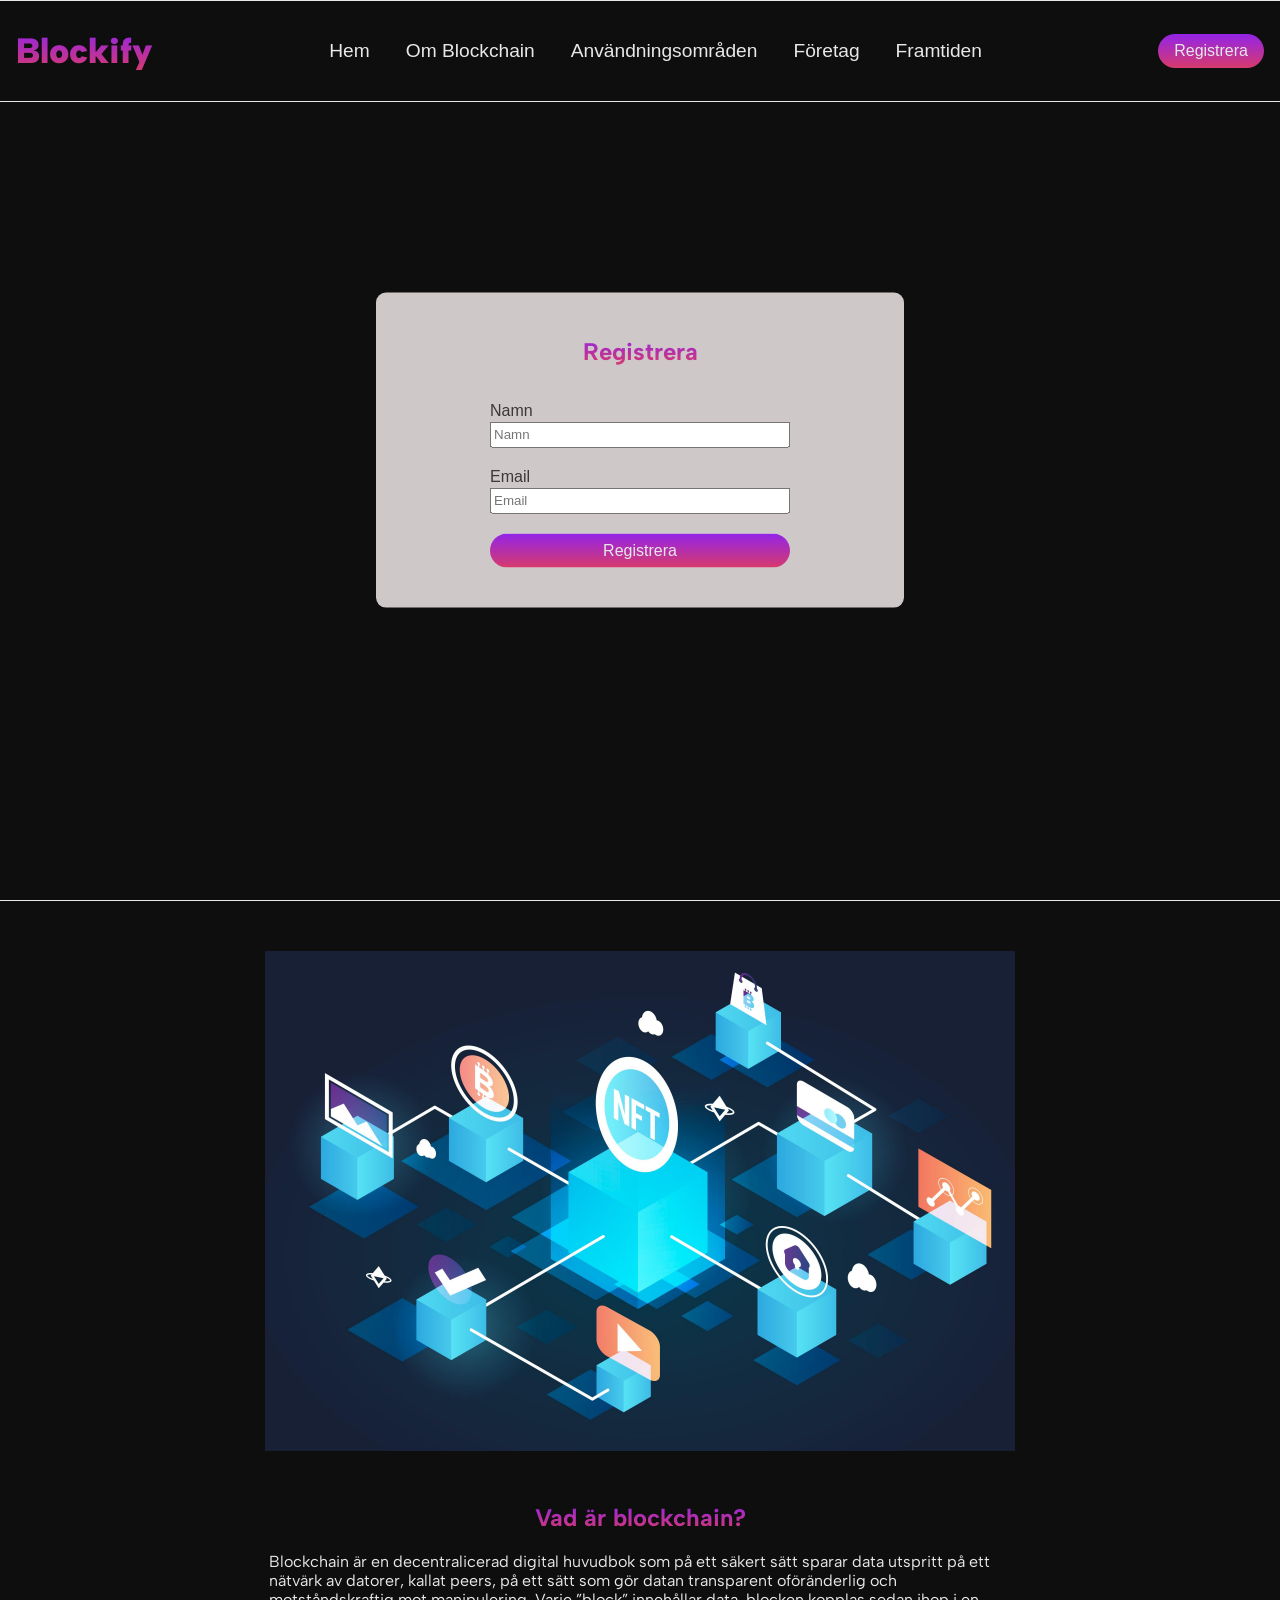
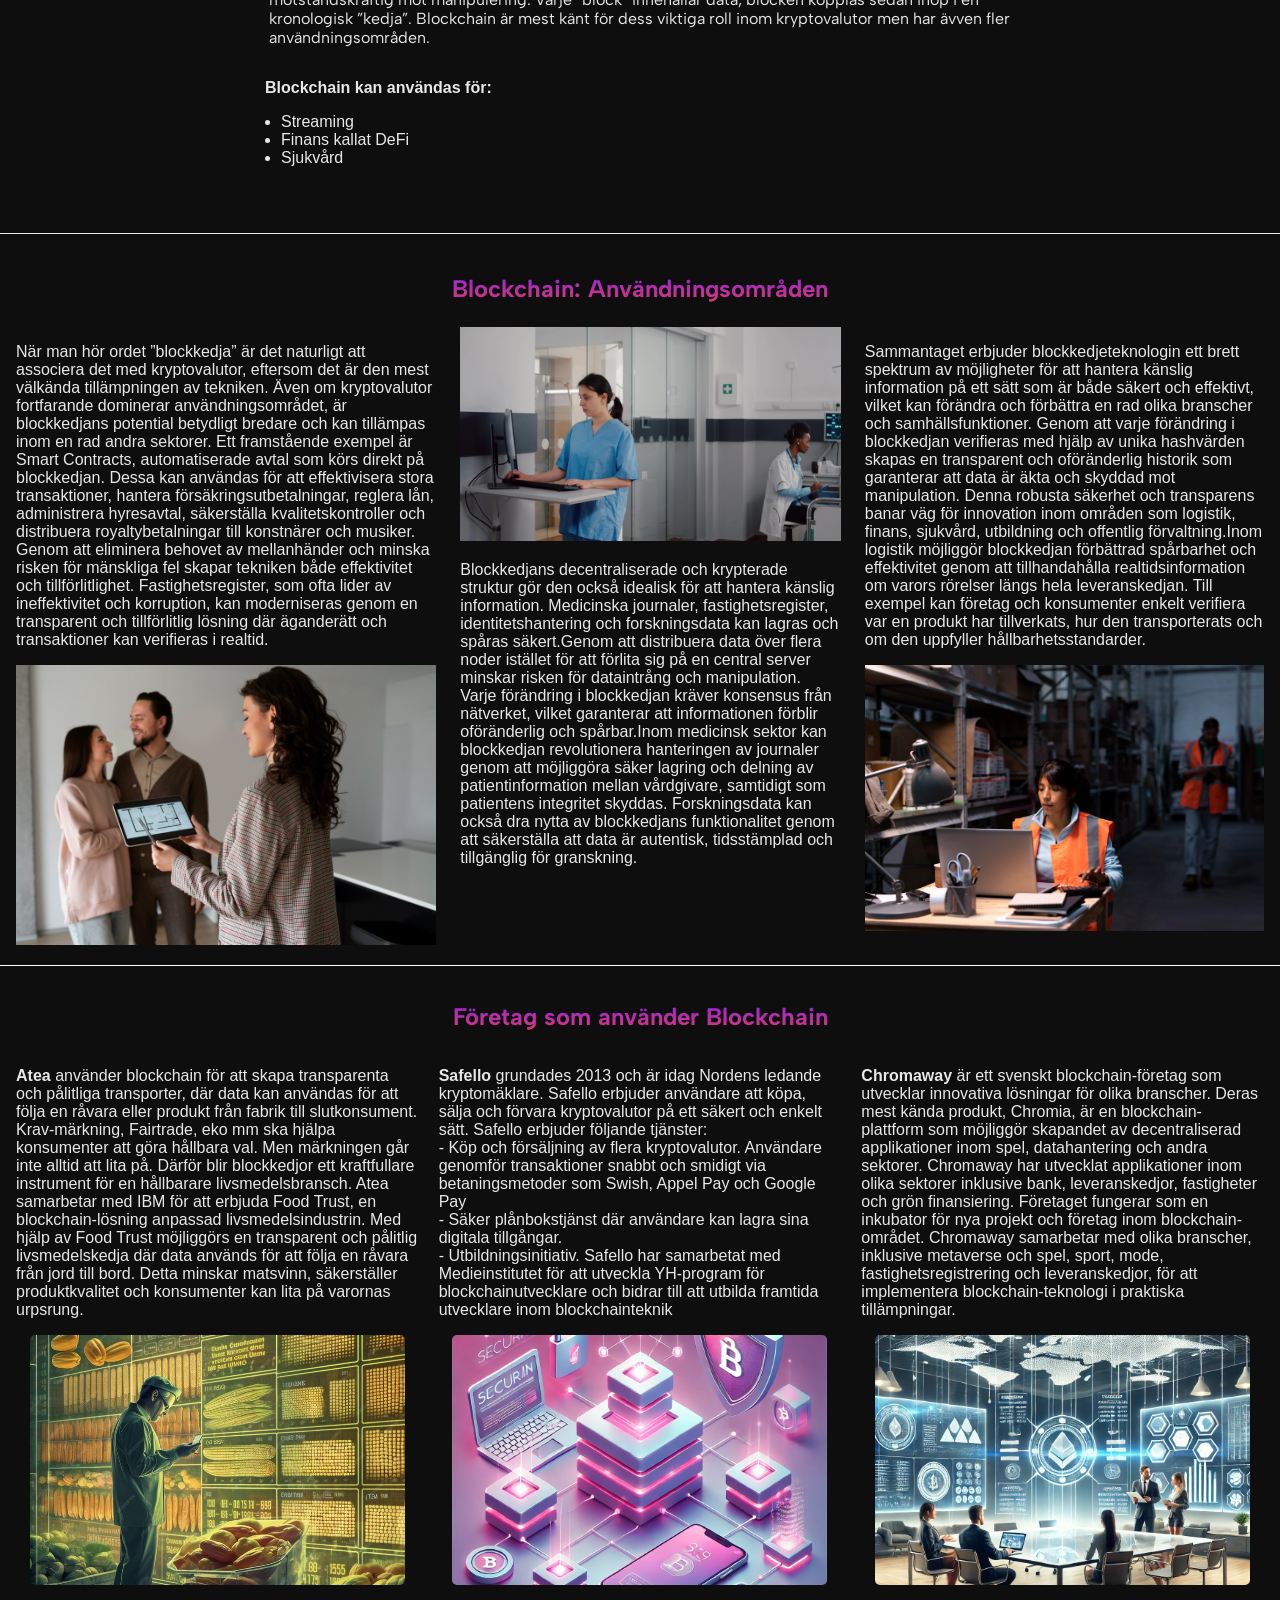
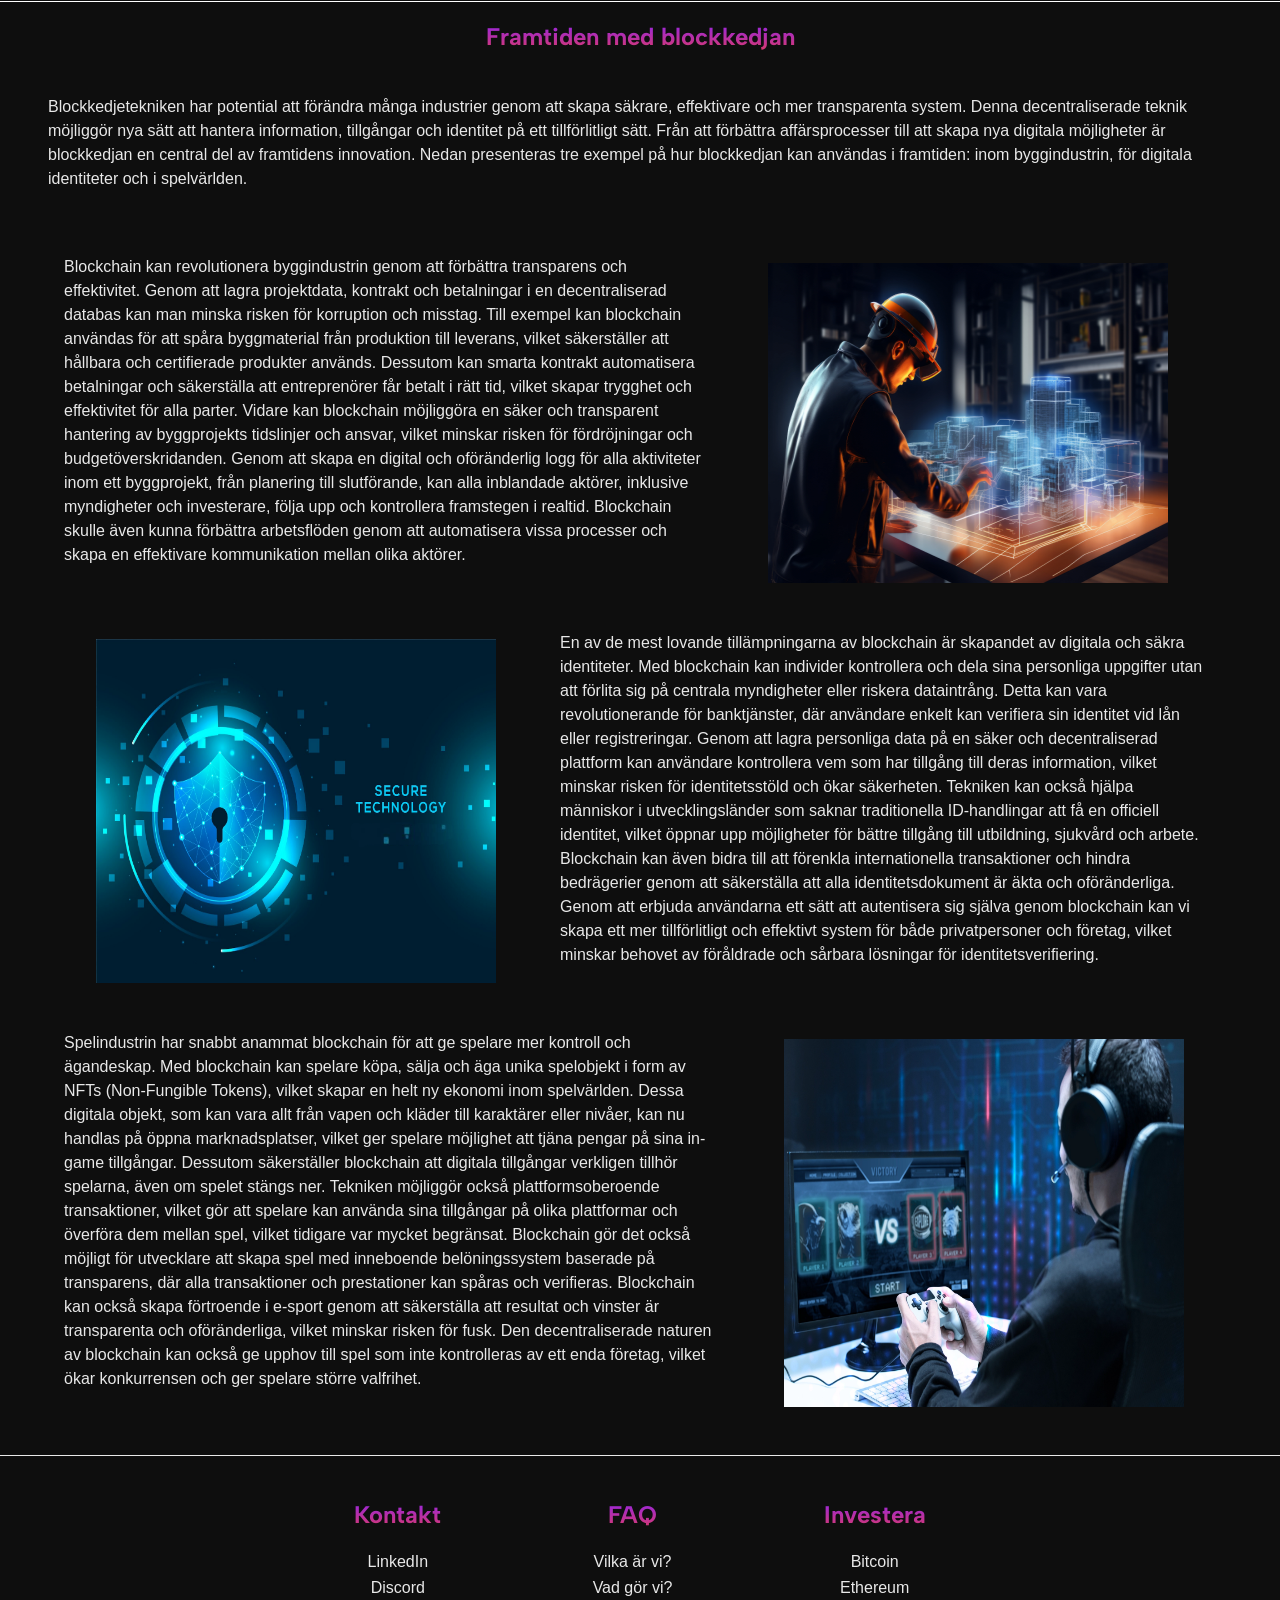
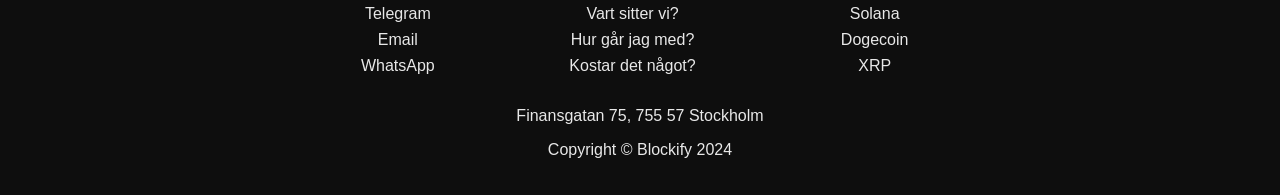
<file: index.html>
<!DOCTYPE html>
<html lang="sv">
  <head>
    <link rel="preconnect" href="https://fonts.googleapis.com" />
    <link rel="preconnect" href="https://fonts.gstatic.com" crossorigin />
    <link
      href="https://fonts.googleapis.com/css2?family=Albert+Sans:ital@0;1&display=swap"
      rel="stylesheet"
    />
    <meta charset="UTF-8" />
    <meta name="viewport">
    <title>Blockify</title>
    <link rel="stylesheet" href="CSS/style.css" />
  </head>
  <body>
    <header class="top">
      <nav>
        <div class="nav-wrapper">
          <h1>Blockify</h1>
          <ul class="nav-ul">
            <li class="nav-top">Hem</li>
            <li class="nav-intro-section">Om Blockchain</li>
            <li class="nav-usage-section">Användningsområden</li>
            <li class="nav-container">Företag</li>
            <li class="nav-future-section">Framtiden</li>
          </ul>
          <button class="nav-top" type="button">Registrera</button>
        </div>
      </nav>

      <section class="signup-form-parent">
        <h2 class="signup-heading">Registrera</h2>
        <form class="signup-form">
          <label class="signup-label" for="namn"
            ><span> Namn </span>
            <input name="namn" type="text" id="namn" placeholder="Namn"
          /></label>
          <label class="signup-label" for="email"
            ><span> Email </span>
            <input name="email" type="email" id="email" placeholder="Email"
          /></label>
          <button class="nav-top" type="submit">Registrera</button>
        </form>
      </section>
    </header>

    <main>
      <!-- Image from: https://www.freepik.com/free-vector/gradient-style-nft-concept_14064705.htm#fromView=search&page=1&position=28&uuid=7e52c27d-6ad4-4a2b-aae3-d9a4436852f5 -->
      <section class="intro-section">
        <div class="intro-wrapper">
          <img
            src="./assets/img/blockchain_illustration.jpg"
            alt="block som representerar olika produkter som blockchain kan anvnändas till."
            class="intro-img"
          />
          <div class="intro-text">
            <h2>Vad är blockchain?</h2>
            <p>
              Blockchain är en decentralicerad digital huvudbok som på ett
              säkert sätt sparar data utspritt på ett nätvärk av datorer, kallat
              peers, på ett sätt som gör datan transparent oföränderlig och
              motståndskraftig mot manipulering. Varje ”block” innehållar data,
              blocken kopplas sedan ihop i en kronologisk ”kedja”. Blockchain är
              mest känt för dess viktiga roll inom kryptovalutor men har ävven
              fler användningsområden.
            </p>
          </div>
          <div class="intro-ul-list">
            <strong>Blockchain kan användas för:</strong>
            <ul class="intro-ul">
              <li>Streaming</li>
              <li>Finans kallat DeFi</li>
              <li>Sjukvård</li>
            </ul>
          </div>
        </div>
      </section>

      <section class="usage-section">
        <div class="usage-heading">
          <h3>Blockchain: Användningsområden</h3>
        </div>

        <div class="usage-wrapper">
          <div class="usage-row">
            <p>
              När man hör ordet ”blockkedja” är det naturligt att associera det
              med kryptovalutor, eftersom det är den mest välkända tillämpningen
              av tekniken. Även om kryptovalutor fortfarande dominerar
              användningsområdet, är blockkedjans potential betydligt bredare
              och kan tillämpas inom en rad andra sektorer. Ett framstående
              exempel är Smart Contracts, automatiserade avtal som körs direkt
              på blockkedjan. Dessa kan användas för att effektivisera stora
              transaktioner, hantera försäkringsutbetalningar, reglera lån,
              administrera hyresavtal, säkerställa kvalitetskontroller och
              distribuera royaltybetalningar till konstnärer och musiker. Genom
              att eliminera behovet av mellanhänder och minska risken för
              mänskliga fel skapar tekniken både effektivitet och
              tillförlitlighet. Fastighetsregister, som ofta lider av
              ineffektivitet och korruption, kan moderniseras genom en
              transparent och tillförlitlig lösning där äganderätt och
              transaktioner kan verifieras i realtid.
            </p>
            <img
              src="assets/ellaimages/property.webp"
              alt="HTML tutorial"
              style="width: 550px; height: auto"
            />
          </div>

          <div class="usage-row">
            <img
              src="assets/ellaimages/medical.webp"
              alt="HTML tutorial"
              style="width: 550px; height: auto"
            />
            <p>
              Blockkedjans decentraliserade och krypterade struktur gör den
              också idealisk för att hantera känslig information. Medicinska
              journaler, fastighetsregister, identitetshantering och
              forskningsdata kan lagras och spåras säkert.Genom att distribuera
              data över flera noder istället för att förlita sig på en central
              server minskar risken för dataintrång och manipulation. Varje
              förändring i blockkedjan kräver konsensus från nätverket, vilket
              garanterar att informationen förblir oföränderlig och spårbar.Inom
              medicinsk sektor kan blockkedjan revolutionera hanteringen av
              journaler genom att möjliggöra säker lagring och delning av
              patientinformation mellan vårdgivare, samtidigt som patientens
              integritet skyddas. Forskningsdata kan också dra nytta av
              blockkedjans funktionalitet genom att säkerställa att data är
              autentisk, tidsstämplad och tillgänglig för granskning.
            </p>
          </div>

          <div class="usage-row">
            <p>
              Sammantaget erbjuder blockkedjeteknologin ett brett spektrum av
              möjligheter för att hantera känslig information på ett sätt som är
              både säkert och effektivt, vilket kan förändra och förbättra en
              rad olika branscher och samhällsfunktioner. Genom att varje
              förändring i blockkedjan verifieras med hjälp av unika hashvärden
              skapas en transparent och oföränderlig historik som garanterar att
              data är äkta och skyddad mot manipulation. Denna robusta säkerhet
              och transparens banar väg för innovation inom områden som
              logistik, finans, sjukvård, utbildning och offentlig
              förvaltning.Inom logistik möjliggör blockkedjan förbättrad
              spårbarhet och effektivitet genom att tillhandahålla
              realtidsinformation om varors rörelser längs hela leveranskedjan.
              Till exempel kan företag och konsumenter enkelt verifiera var en
              produkt har tillverkats, hur den transporterats och om den
              uppfyller hållbarhetsstandarder.
            </p>
            <img
              src="assets/ellaimages/warehouse.webp"
              alt="HTML tutorial"
              style="width: 550px; height: auto"
            />
          </div>
        </div>
      </section>

      <!--Företag-->
      <section class="container">
        <h2>Företag som använder Blockchain</h2>
        <div class="grid">
          <div class="item">
            <div class="text-box">
              <p>
                <strong>Atea</strong> använder blockchain för att skapa
                transparenta och pålitliga transporter, där data kan användas
                för att följa en råvara eller produkt från fabrik till
                slutkonsument. Krav-märkning, Fairtrade, eko mm ska hjälpa
                konsumenter att göra hållbara val. Men märkningen går inte
                alltid att lita på. Därför blir blockkedjor ett kraftfullare
                instrument för en hållbarare livsmedelsbransch. Atea samarbetar
                med IBM för att erbjuda Food Trust, en blockchain-lösning
                anpassad livsmedelsindustrin. Med hjälp av Food Trust möjliggörs
                en transparent och pålitlig livsmedelskedja där data används för
                att följa en råvara från jord till bord. Detta minskar matsvinn,
                säkerställer produktkvalitet och konsumenter kan lita på
                varornas urpsrung.
              </p>
            </div>
            <div class="image-box">
              <img
                src="assets/ritaimages/foodindustry.jpg"
                alt="Varans blockchain"
              />
            </div>
          </div>
          <div class="item">
            <div class="text-box">
              <p>
                <b>Safello</b> grundades 2013 och är idag Nordens ledande
                kryptomäklare. Safello erbjuder användare att köpa, sälja och
                förvara kryptovalutor på ett säkert och enkelt sätt. Safello
                erbjuder följande tjänster:<br />
                - Köp och försäljning av flera kryptovalutor. Användare genomför
                transaktioner snabbt och smidigt via betaningsmetoder som Swish,
                Appel Pay och Google Pay<br />
                - Säker plånbokstjänst där användare kan lagra sina digitala
                tillgångar.<br />
                - Utbildningsinitiativ. Safello har samarbetat med
                Medieinstitutet för att utveckla YH-program för
                blockchainutvecklare och bidrar till att utbilda framtida
                utvecklare inom blockchainteknik
              </p>
            </div>
            <div class="image-box">
              <img
                src="assets/ritaimages/blockchainwallet.webp"
                alt="Blockchain-plånbok"
              />
            </div>
          </div>
          <div class="item">
            <div class="text-box">
              <p>
                <b>Chromaway</b> är ett svenskt blockchain-företag som utvecklar
                innovativa lösningar för olika branscher. Deras mest kända
                produkt, Chromia, är en blockchain-plattform som möjliggör
                skapandet av decentraliserad applikationer inom spel,
                datahantering och andra sektorer. Chromaway har utvecklat
                applikationer inom olika sektorer inklusive bank,
                leveranskedjor, fastigheter och grön finansiering. Företaget
                fungerar som en inkubator för nya projekt och företag inom
                blockchain-området. Chromaway samarbetar med olika branscher,
                inklusive metaverse och spel, sport, mode,
                fastighetsregistrering och leveranskedjor, för att implementera
                blockchain-teknologi i praktiska tillämpningar.
              </p>
            </div>
            <div class="image-box">
              <img
                src="assets/ritaimages/foretag.webp"
                alt="Blockchainföretag"
              />
            </div>
          </div>
        </div>
      </section>

      <section class="future-section">
        <h2 class="rubrik-framtid">Framtiden med blockkedjan</h2>
        <p class="intro-framtid">
          Blockkedjetekniken har potential att förändra många industrier genom
          att skapa säkrare, effektivare och mer transparenta system. Denna
          decentraliserade teknik möjliggör nya sätt att hantera information,
          tillgångar och identitet på ett tillförlitligt sätt. Från att
          förbättra affärsprocesser till att skapa nya digitala möjligheter är
          blockkedjan en central del av framtidens innovation. Nedan presenteras
          tre exempel på hur blockkedjan kan användas i framtiden: inom
          byggindustrin, för digitala identiteter och i spelvärlden.
        </p>
        <article class="intro-framtid">
          <h2 class="visually-hidden">
            How to use blockchain in the construction industry
          </h2>
          <p class="text1">
            Blockchain kan revolutionera byggindustrin genom att förbättra
            transparens och effektivitet. Genom att lagra projektdata, kontrakt
            och betalningar i en decentraliserad databas kan man minska risken
            för korruption och misstag. Till exempel kan blockchain användas för
            att spåra byggmaterial från produktion till leverans, vilket
            säkerställer att hållbara och certifierade produkter används.
            Dessutom kan smarta kontrakt automatisera betalningar och
            säkerställa att entreprenörer får betalt i rätt tid, vilket skapar
            trygghet och effektivitet för alla parter. Vidare kan blockchain
            möjliggöra en säker och transparent hantering av byggprojekts
            tidslinjer och ansvar, vilket minskar risken för fördröjningar och
            budgetöverskridanden. Genom att skapa en digital och oföränderlig
            logg för alla aktiviteter inom ett byggprojekt, från planering till
            slutförande, kan alla inblandade aktörer, inklusive myndigheter och
            investerare, följa upp och kontrollera framstegen i realtid.
            Blockchain skulle även kunna förbättra arbetsflöden genom att
            automatisera vissa processer och skapa en effektivare kommunikation
            mellan olika aktörer.
          </p>
          <img
            class="construction"
            src="assets/niklasimages/construction.webp"
            alt="A construction worker is looking at a futuristic blueprint"
            width="400"
            height="250"
          />
        </article>

        <article class="intro-framtid">
          <h2 class="visually-hidden">Secure identity with blockchain</h2>
          <img
            class="security"
            src="assets/niklasimages/security.png"
            alt="A digital lock with the text secure technology"
            width="400"
            height="250"
          />
          <p class="text2">
            En av de mest lovande tillämpningarna av blockchain är skapandet av
            digitala och säkra identiteter. Med blockchain kan individer
            kontrollera och dela sina personliga uppgifter utan att förlita sig
            på centrala myndigheter eller riskera dataintrång. Detta kan vara
            revolutionerande för banktjänster, där användare enkelt kan
            verifiera sin identitet vid lån eller registreringar. Genom att
            lagra personliga data på en säker och decentraliserad plattform kan
            användare kontrollera vem som har tillgång till deras information,
            vilket minskar risken för identitetsstöld och ökar säkerheten.
            Tekniken kan också hjälpa människor i utvecklingsländer som saknar
            traditionella ID-handlingar att få en officiell identitet, vilket
            öppnar upp möjligheter för bättre tillgång till utbildning, sjukvård
            och arbete. Blockchain kan även bidra till att förenkla
            internationella transaktioner och hindra bedrägerier genom att
            säkerställa att alla identitetsdokument är äkta och oföränderliga.
            Genom att erbjuda användarna ett sätt att autentisera sig själva
            genom blockchain kan vi skapa ett mer tillförlitligt och effektivt
            system för både privatpersoner och företag, vilket minskar behovet
            av föråldrade och sårbara lösningar för identitetsverifiering.
          </p>
        </article>

        <article class="intro-framtid">
          <h2 class="visually-hidden">Gaming with blockchain technology</h2>
          <p class="text1">
            Spelindustrin har snabbt anammat blockchain för att ge spelare mer
            kontroll och ägandeskap. Med blockchain kan spelare köpa, sälja och
            äga unika spelobjekt i form av NFTs (Non-Fungible Tokens), vilket
            skapar en helt ny ekonomi inom spelvärlden. Dessa digitala objekt,
            som kan vara allt från vapen och kläder till karaktärer eller
            nivåer, kan nu handlas på öppna marknadsplatser, vilket ger spelare
            möjlighet att tjäna pengar på sina in-game tillgångar. Dessutom
            säkerställer blockchain att digitala tillgångar verkligen tillhör
            spelarna, även om spelet stängs ner. Tekniken möjliggör också
            plattformsoberoende transaktioner, vilket gör att spelare kan
            använda sina tillgångar på olika plattformar och överföra dem mellan
            spel, vilket tidigare var mycket begränsat. Blockchain gör det också
            möjligt för utvecklare att skapa spel med inneboende belöningssystem
            baserade på transparens, där alla transaktioner och prestationer kan
            spåras och verifieras. Blockchain kan också skapa förtroende i
            e-sport genom att säkerställa att resultat och vinster är
            transparenta och oföränderliga, vilket minskar risken för fusk. Den
            decentraliserade naturen av blockchain kan också ge upphov till spel
            som inte kontrolleras av ett enda företag, vilket ökar konkurrensen
            och ger spelare större valfrihet.
          </p>
          <img
            class="gaming"
            src="assets/niklasimages/gaming.webp"
            alt="A man with headphones playing a game in front of a screen"
            width="400"
            height="250"
          />
        </article>
        <!-- Image from: https://www.freepik.com/free-vector/gradient-style-nft-concept_14064705.htm#fromView=search&page=1&position=28&uuid=7e52c27d-6ad4-4a2b-aae3-d9a4436852f5 -->
      </section>
    </main>

    <footer>
      <div class="footer-wrapper">
        <div class="footer-list">
          <h3>Kontakt</h3>
          <ul class="footer-ul">
            <li>LinkedIn</li>
            <li>Discord</li>
            <li>Telegram</li>
            <li>Email</li>
            <li>WhatsApp</li>
          </ul>
        </div>
        <div class="footer-list">
          <h3>FAQ</h3>
          <ul class="footer-ul">
            <li>Vilka är vi?</li>
            <li>Vad gör vi?</li>
            <li>Vart sitter vi?</li>
            <li>Hur går jag med?</li>
            <li>Kostar det något?</li>
          </ul>
        </div>
        <div class="footer-list">
          <h3>Investera</h3>
          <ul class="footer-ul">
            <li>Bitcoin</li>
            <li>Ethereum</li>
            <li>Solana</li>
            <li>Dogecoin</li>
            <li>XRP</li>
          </ul>
        </div>
      </div>
      <div class="copyright">
        <p>Finansgatan 75, 755 57 Stockholm</p>
        <p>Copyright &copy; Blockify 2024</p>
      </div>
    </footer>
    <script src="script.js"></script>
  </body>
</html>
</file>
<file: CSS/style.css>
body {
  margin: 0;
  padding: 0;
  background-color: #0e0e0e;
  color: #e8e8e8;
  font-family: "Inter", sans-serif;
}

header {
  display: flex;
  flex-direction: column;
  align-items: center;
  position: relative;
  min-width: 100vw;
  height: 100vh;
}

nav {
  display: flex;
  min-width: 100vw;
  justify-content: center;
  position: fixed;
  border: solid 1px#E8E8E8;
  background-color: #0e0e0e;
  z-index: 1;
}

.nav-wrapper {
  padding: 0 16px;
  left: 0;
  top: 0;
  display: flex;
  align-items: center;
  justify-content: space-between;
  width: 100%;
  max-width: 1400px;
}

h1 {
    font-size: 2.2rem;
    background: -webkit-linear-gradient(#9324e8, #d73a6c); 
    -webkit-background-clip: text;
    color: transparent; 
    font-family: "Albert Sans", sans-serif;
    font-weight: 900;
  }

.nav-ul {
  display: flex;
  list-style: none;
  gap: 36px;
  font-family: "Inter", sans-serif;
  font-size: 1.2rem;
  padding: 0;
}

button {
  background-image: linear-gradient(#9324e8, #d73a6c);
  padding: 8px 16px;
  border: none;
  border-radius: 20px;
  font-size: 1rem;
  color: #e8e8e8;
}

.signup-form-parent {
  display: flex;
  flex-direction: column;
  background-color: rgb(207, 200, 200);
  position: absolute;
  top: 50%;
  left: 50%;
  transform: translate(-50%, -50%);
  padding: 24px 98px;
  color: #3c3838;
  text-align: center;
  border-radius: 10px;
}

.signup-form {
  display: flex;
  flex-direction: column;
  padding: 16px;
  gap: 20px;
  min-width: 300px;
}

.signup-label {
  display: flex;
  flex-direction: column;
  gap: 2px;
  min-width: 100%;
  text-align: left;
}

.signup-heading {
  font-family: "Albert Sans", sans-serif;
}

input {
  height: 20px;
}

.intro-section {
  border-top: solid 1px#E8E8E8;
  border-bottom: solid 1px#E8E8E8;
  padding: 16px;
}

.intro-wrapper {
  min-height: 100vh;
  display: flex;
  flex-direction: column;
  align-items: center;
  justify-content: center;
  gap: 12px;
  margin: auto;
  max-width: 750px;
}

.intro-text {
  padding: 4px;
  font-family: "Albert Sans", sans-serif;
}

.intro-img {
  margin-bottom: 16px;
}

.intro-ul-list {
  width: 100%;
}

.intro-ul {
  padding: 0 16px;
}

.usage-section {
  display: flex;
  flex-direction: column;
  align-items: center;
  padding: 16px;
}

.usages-heading {
  margin-bottom: 16px;
  font-size: 1.5rem;
  text-align: center;
  font-family: "Albert Sans", sans-serif;
}

.usage-wrapper {
  display: flex;
  flex-direction: row;
  justify-content: space-between;
  gap: 24px;
  width: 100%;
  max-width: 1800px;
  margin: auto;
}

img {
  max-width: 100%;
  height: auto;
}
@media (max-width: 768px) {
  .usage-row {
    flex-direction: column;
  }

  p {
    margin-bottom: 16px;
  }
}

@media (max-width: 480px) {
  .usage-wrapper {
    flex-direction: column;
  }

  .usage-row {
    max-width: 100%;
  }
}

footer {
  background-color: #0e0e0e;
  flex-direction: column;
  padding: 20px;
  border-top: solid 1px#E8E8E8;
}

.footer-wrapper {
  display: flex;
  gap: 128px;
  justify-content: center;
  margin-bottom: 16px;
}

.footer-ul {
  padding: 0;
  list-style: none;
  flex-direction: column;
  display: flex;
  gap: 8px;
}

.footer-list {
  text-align: center;
}

.copyright {
  text-align: center;
}

h3 {
  font-size: 1.5rem;
  background: -webkit-linear-gradient(#9324e8, #d73a6c);
  -webkit-background-clip: text;
  -webkit-text-fill-color: transparent;
  text-align: center;
  font-family: "Albert Sans", sans-serif;
}

/*Företag-section*/

.container {
    padding-bottom: 40px;
    margin: 0 auto;
    border-top: 1px solid white;
    max-width: 1800px;
    padding: 16px;
    
}

h2 {
  text-align: center;
  font-family: "Albert Sans", sans-serif;
  background: -webkit-linear-gradient(#9324e8, #d73a6c);
  -webkit-background-clip: text;
  -webkit-text-fill-color: transparent;
}

.grid {
  display: grid;
  grid-template-columns: repeat(3, 1fr);
  gap: 20px;
  max-width: 1800px;
  margin: auto;
}

.item {
  display: flex;
  flex-direction: column;
  align-items: center;
}

.image-box {
  display: flex;
  align-items: center;
  justify-content: center;
  height: 250px;
  border-radius: 5px;
  overflow: hidden;
}

.image-box img {
  max-width: 100%;
  max-height: 150%;
}

.future-section {
  border-top: 1px solid white;
  padding-bottom: 40px;
}

.future-wrapper {
  max-width: 1800px;
  margin: auto;
}

.intro-framtid {
  display: flex;
  padding-top: 24px;
  padding-bottom: 8px;
  padding-left: 48px;
  padding-right: 48px;
  line-height: 1.5;
}

.rubrik-framtid {
  text-align: center;
  font-family: "Albert Sans", sans-serif;
  background: -webkit-linear-gradient(#9324e8, #d73a6c);
  -webkit-background-clip: text;
  -webkit-text-fill-color: transparent;
}

.text1 {
  padding-left: 16px;
  padding-right: 64px;
  text-align: left;
  line-height: 1.5;
}

.construction {
  padding-right: 64px;
  padding-top: 24px;
}

.text2 {
  padding-left: 64px;
  padding-right: 24px;
  text-align: left;
  line-height: 1.5;
}

.security {
  padding-left: 48px;
  padding-top: 24px;
}

.gaming {
  padding-right: 48px;
  padding-top: 24px;
}

.visually-hidden {
    position: absolute;
    width: 1px;
    height: 1px;
    margin: -1px;
    padding: 0;
    border: 0;
    clip: rect(0, 0, 0, 0);
    overflow: hidden;
  }

html {
  scroll-padding-top: 74px;
}

.nav-top {
  cursor: pointer;
}

.nav-intro-section {
  cursor: pointer;
}

.nav-usage-section {
  cursor: pointer;
}

.nav-container {
  cursor: pointer;
}

.nav-future-section {
  cursor: pointer;
}
</file>
